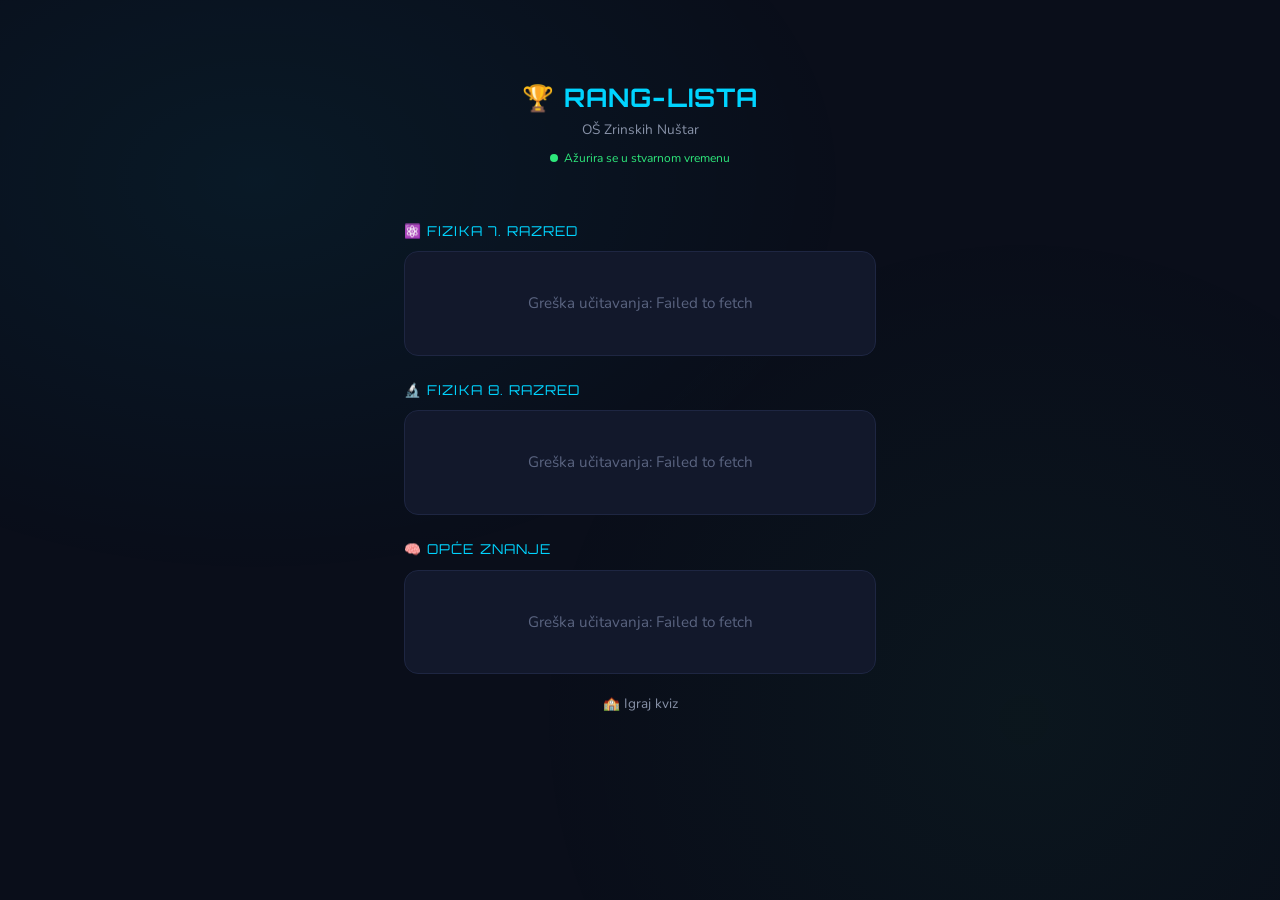
<file: leaderboard.html>
<!DOCTYPE html>
<html lang="hr">
<head>
  <meta charset="UTF-8" />
  <meta name="viewport" content="width=device-width, initial-scale=1.0, maximum-scale=1.0, user-scalable=no" />
  <title>Rang-lista — OŠ Zrinskih Nuštar</title>

  <link rel="preconnect" href="https://fonts.googleapis.com" />
  <link rel="preconnect" href="https://fonts.gstatic.com" crossorigin />
  <link href="https://fonts.googleapis.com/css2?family=Nunito:wght@400;600;700;800&family=Orbitron:wght@500;700;900&display=swap" rel="stylesheet" />

  <link rel="stylesheet" href="styles.css" />
  <style>
    .lb-section-title {
      font-family: var(--font-display);
      font-size: 0.85rem;
      color: var(--accent);
      text-transform: uppercase;
      letter-spacing: 0.08em;
      margin: 24px 0 10px;
      display: flex;
      align-items: center;
      gap: 8px;
    }
    .lb-section-title:first-of-type { margin-top: 0; }
  </style>
</head>
<body>
  <div class="container">

    <div class="leaderboard-header">
      <h1>🏆 Rang-lista</h1>
      <p>OŠ Zrinskih Nuštar</p>
      <div class="live-badge">
        <span class="live-dot"></span> Ažurira se u stvarnom vremenu
      </div>
    </div>

    <div class="lb-section-title">⚛️ Fizika 7. razred</div>
    <div id="lb-fizika7" class="leaderboard-table">
      <div class="loader"><div class="spinner"></div>Učitavanje…</div>
    </div>

    <div class="lb-section-title">🔬 Fizika 8. razred</div>
    <div id="lb-fizika8" class="leaderboard-table">
      <div class="loader"><div class="spinner"></div>Učitavanje…</div>
    </div>

    <div class="lb-section-title">🧠 Opće znanje</div>
    <div id="lb-opce" class="leaderboard-table">
      <div class="loader"><div class="spinner"></div>Učitavanje…</div>
    </div>

    <a href="index.html" class="nav-link">🏫 Igraj kviz</a>

  </div>
  <script type="module" src="leaderboard.js"></script>
</body>
</html>
</file>
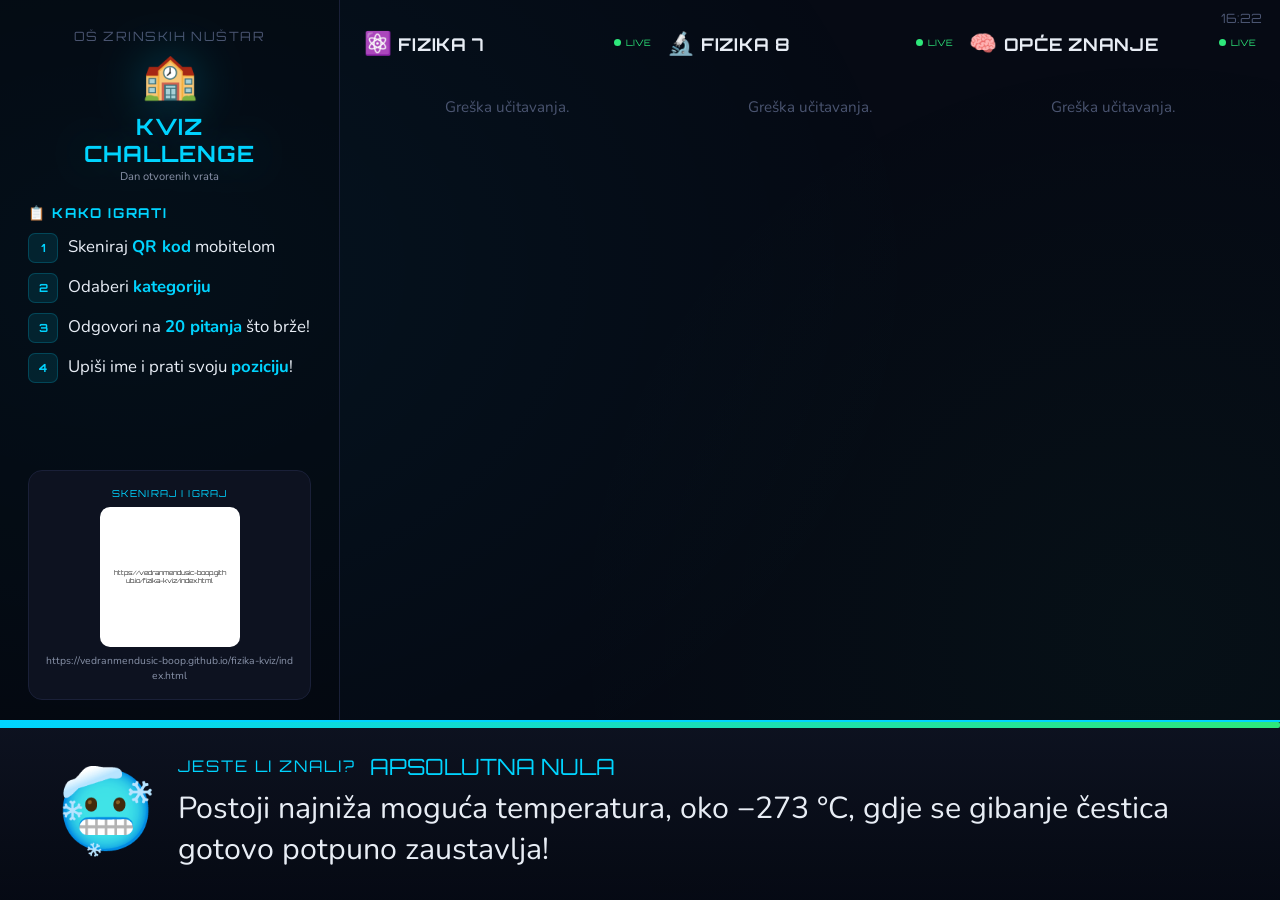
<file: projektor.html>
<!DOCTYPE html>
<html lang="hr">
<head>
  <meta charset="UTF-8" />
  <meta name="viewport" content="width=device-width, initial-scale=1.0" />
  <title>Kviz Challenge — OŠ Zrinskih Nuštar</title>

  <link rel="preconnect" href="https://fonts.googleapis.com" />
  <link rel="preconnect" href="https://fonts.gstatic.com" crossorigin />
  <link href="https://fonts.googleapis.com/css2?family=Nunito:wght@400;600;700;800&family=Orbitron:wght@500;700;900&display=swap" rel="stylesheet" />

  <style>
    :root {
      --bg-primary: #060a14;
      --bg-card: #0d1220;
      --accent: #00d4ff;
      --accent-glow: rgba(0, 212, 255, 0.3);
      --success: #2ee87b;
      --gold: #ffd700;
      --silver: #c0c0c0;
      --bronze: #cd7f32;
      --text-primary: #e8edf5;
      --text-secondary: #8892a8;
      --text-muted: #4a5470;
      --border: #1a2038;
      --font-display: 'Orbitron', sans-serif;
      --font-body: 'Nunito', sans-serif;
    }

    *, *::before, *::after { box-sizing: border-box; margin: 0; padding: 0; }

    html, body {
      height: 100%; overflow: hidden;
      font-family: var(--font-body);
      background: var(--bg-primary);
      color: var(--text-primary);
      cursor: none;
    }

    body::before {
      content: '';
      position: fixed; inset: 0;
      background:
        radial-gradient(ellipse 800px 600px at 10% 30%, rgba(0,212,255,.05), transparent),
        radial-gradient(ellipse 600px 600px at 90% 70%, rgba(46,232,123,.03), transparent);
      pointer-events: none; z-index: 0;
    }

    h1,h2,h3 { font-family: var(--font-display); letter-spacing: .04em; text-transform: uppercase; }

    /* ============================================
       LAYOUT:
       Left panel (info) | 3 leaderboard columns
       Bottom: fact strip
       ============================================ */
    .projector-layout {
      display: grid;
      grid-template-columns: 340px 1fr;
      grid-template-rows: 1fr auto;
      height: 100vh;
      position: relative;
      z-index: 1;
    }

    /* --- LIJEVI PANEL --- */
    .left-panel {
      display: flex;
      flex-direction: column;
      padding: 28px 28px 20px;
      border-right: 1px solid var(--border);
      background: rgba(0,0,0,.2);
      grid-row: 1;
    }

    .school-name {
      font-family: var(--font-display);
      font-size: 0.8rem;
      color: var(--text-muted);
      text-transform: uppercase;
      letter-spacing: 0.12em;
      text-align: center;
      margin-bottom: 2px;
    }

    .logo-area { text-align: center; margin-bottom: 20px; }

    .logo-icon {
      font-size: 2.8rem; display: block; margin-bottom: 6px;
      filter: drop-shadow(0 0 24px var(--accent-glow));
      animation: float 3s ease-in-out infinite;
    }
    @keyframes float { 0%,100%{transform:translateY(0)} 50%{transform:translateY(-8px)} }

    .logo-title {
      font-size: 1.4rem; color: var(--accent);
      text-shadow: 0 0 40px var(--accent-glow); line-height: 1.2;
    }

    .logo-subtitle {
      font-size: .7rem; color: var(--text-secondary);
      margin-top: 2px; font-family: var(--font-body);
      text-transform: none;
    }

    .rules-section { margin-bottom: 16px; }

    .rules-title {
      font-size: .85rem; color: var(--accent);
      margin-bottom: 12px; letter-spacing: .12em;
    }

    .rule-item { display: flex; align-items: flex-start; gap: 10px; margin-bottom: 10px; }

    .rule-number {
      flex-shrink: 0; width: 30px; height: 30px;
      display: flex; align-items: center; justify-content: center;
      border-radius: 7px;
      font-family: var(--font-display); font-size: .7rem; font-weight: 700;
      background: rgba(0,212,255,.1); color: var(--accent);
      border: 1px solid rgba(0,212,255,.2);
    }

    .rule-text { font-size: 1.05rem; line-height: 1.4; padding-top: 2px; }
    .rule-text strong { color: var(--accent); }

    .qr-section {
      margin-top: auto; text-align: center; padding: 16px;
      background: var(--bg-card); border: 1px solid var(--border); border-radius: 14px;
    }

    .qr-label {
      font-family: var(--font-display); font-size: .6rem;
      color: var(--accent); text-transform: uppercase;
      letter-spacing: .12em; margin-bottom: 8px;
    }

    .qr-placeholder {
      width: 140px; height: 140px; margin: 0 auto 6px;
      background: white; border-radius: 10px;
      display: flex; align-items: center; justify-content: center; padding: 5px;
    }

    .qr-placeholder img { width:100%; height:100%; object-fit:contain; }

    .qr-fallback {
      font-family: var(--font-display); font-size: .4rem;
      color: #333; text-align: center; word-break: break-all; padding: 8px;
    }

    .qr-url { font-size: .65rem; color: var(--text-secondary); word-break: break-all; }

    /* --- DESNI PANEL: 3 LEADERBOARDA --- */
    .right-panel {
      display: grid;
      grid-template-columns: 1fr 1fr 1fr;
      gap: 16px;
      padding: 28px 24px 12px;
      overflow: hidden;
      grid-row: 1;
    }

    .lb-column {
      display: flex;
      flex-direction: column;
      overflow: hidden;
    }

    .lb-heading {
      display: flex; justify-content: space-between; align-items: center;
      margin-bottom: 10px;
    }

    .lb-heading h2 { font-size: 1.1rem; }

    .lb-cat-icon { font-size: 1.4rem; }

    .live-badge {
      display: inline-flex; align-items: center; gap: 5px;
      font-size: .55rem; color: var(--success);
      font-family: var(--font-display);
    }

    .live-dot {
      width: 7px; height: 7px; background: var(--success);
      border-radius: 50%; animation: pulse 1.5s ease-in-out infinite;
    }
    @keyframes pulse { 0%,100%{opacity:1;transform:scale(1)} 50%{opacity:.4;transform:scale(.7)} }

    /* Tablica */
    .lb-table { flex: 1; display: flex; flex-direction: column; }

    .lb-row {
      display: grid;
      grid-template-columns: 42px 1fr 56px 90px;
      align-items: center;
      padding: 0 10px;
      height: 52px;
      border-bottom: 1px solid var(--border);
    }

    .lb-row.header {
      height: 30px;
      font-family: var(--font-display); font-size: .5rem;
      color: var(--text-muted); text-transform: uppercase;
      letter-spacing: .08em;
      background: rgba(0,0,0,.15);
      border-radius: 6px 6px 0 0;
    }

    .lb-row:last-child { border-bottom: none; }
    .lb-row:not(.header):not(.empty) {
      background: var(--bg-card);
      border-left: 3px solid transparent;
    }

    .lb-row.rank-1 { border-left-color: var(--gold); background: linear-gradient(90deg, rgba(255,215,0,.06), var(--bg-card)); }
    .lb-row.rank-2 { border-left-color: var(--silver); background: linear-gradient(90deg, rgba(192,192,192,.04), var(--bg-card)); }
    .lb-row.rank-3 { border-left-color: var(--bronze); background: linear-gradient(90deg, rgba(205,127,50,.04), var(--bg-card)); }

    .lb-rank { font-family: var(--font-display); font-size: 1.1rem; text-align: center; }
    .rank-1 .lb-rank { color: var(--gold); font-size: 1.3rem; }
    .rank-2 .lb-rank { color: var(--silver); font-size: 1.2rem; }
    .rank-3 .lb-rank { color: var(--bronze); font-size: 1.1rem; }

    .lb-name {
      font-size: 1.15rem; font-weight: 800;
      white-space: nowrap; overflow: hidden; text-overflow: ellipsis;
      padding-left: 4px;
    }

    .lb-score {
      font-family: var(--font-display); font-size: .95rem;
      color: var(--accent); text-align: right;
    }

    .lb-time {
      font-family: var(--font-display);
      font-size: .9rem;
      color: var(--text-secondary);
      text-align: right;
    }

    .lb-time .ms { font-size: .65rem; color: var(--text-muted); }

    .lb-empty { text-align: center; padding: 30px 8px; color: var(--text-muted); font-size: .95rem; }

    .lb-row.new-entry { animation: slideIn .5s ease; }
    @keyframes slideIn { 0%{opacity:0;transform:translateX(15px)} 100%{opacity:1;transform:translateX(0)} }

    /* Sat */
    .clock {
      position: fixed; top: 10px; right: 18px;
      font-family: var(--font-display); font-size: .8rem;
      color: var(--text-muted); z-index: 10;
    }

    /* ============================================
       DONJA TRAKA — ZANIMLJIVOSTI
       ============================================ */
    .fact-strip {
      grid-column: 1 / -1;
      grid-row: 2;
      background: linear-gradient(180deg, var(--bg-card), rgba(6,10,20,0.95));
      border-top: 2px solid var(--accent);
      padding: 0 56px;
      height: 180px;
      display: flex;
      align-items: center;
      gap: 32px;
      position: relative;
      overflow: hidden;
    }

    .fact-strip-progress {
      position: absolute;
      top: 0; left: 0; right: 0;
      height: 6px;
      background: var(--border);
    }

    .fact-strip-progress-fill {
      height: 100%;
      background: linear-gradient(90deg, var(--accent), var(--success));
      border-radius: 0 2px 2px 0;
      width: 100%; transform-origin: left;
    }

    .fact-strip-progress-fill.animate {
      animation: factTimer 20s linear forwards;
    }

    @keyframes factTimer { 0%{transform:scaleX(0)} 100%{transform:scaleX(1)} }

    .fact-icon { font-size: 5rem; flex-shrink: 0; width: 90px; text-align: center; }

    .fact-content { flex: 1; min-width: 0; }

    .fact-label-title {
      display: flex; align-items: center; gap: 14px; margin-bottom: 8px;
    }

    .fact-label {
      font-family: var(--font-display); font-size: 1rem;
      color: var(--accent); text-transform: uppercase; letter-spacing: .12em;
    }

    .fact-title {
      font-family: var(--font-display); font-size: 1.4rem;
      color: var(--accent); text-transform: uppercase;
    }

    .fact-text { font-size: 1.9rem; line-height: 1.35; color: var(--text-primary); }

    .fact-content-wrapper {
      display: flex; align-items: center; gap: 32px;
      flex: 1; min-width: 0;
      transition: opacity 0.5s ease, transform 0.5s ease;
    }

    .fact-content-wrapper.fade-out { opacity: 0; transform: translateY(10px); }
    .fact-content-wrapper.fade-in { opacity: 1; transform: translateY(0); }
  </style>
</head>
<body>

  <div class="projector-layout">

    <!-- LIJEVI PANEL -->
    <div class="left-panel">
      <div class="school-name">OŠ Zrinskih Nuštar</div>
      <div class="logo-area">
        <span class="logo-icon">🏫</span>
        <h1 class="logo-title">Kviz<br/>Challenge</h1>
        <p class="logo-subtitle">Dan otvorenih vrata</p>
      </div>

      <div class="rules-section">
        <h3 class="rules-title">📋 Kako igrati</h3>
        <div class="rule-item">
          <span class="rule-number">1</span>
          <span class="rule-text">Skeniraj <strong>QR kod</strong> mobitelom</span>
        </div>
        <div class="rule-item">
          <span class="rule-number">2</span>
          <span class="rule-text">Odaberi <strong>kategoriju</strong></span>
        </div>
        <div class="rule-item">
          <span class="rule-number">3</span>
          <span class="rule-text">Odgovori na <strong>20 pitanja</strong> što brže!</span>
        </div>
        <div class="rule-item">
          <span class="rule-number">4</span>
          <span class="rule-text">Upiši ime i prati svoju <strong>poziciju</strong>!</span>
        </div>
      </div>

      <div class="qr-section">
        <div class="qr-label">Skeniraj i igraj</div>
        <div class="qr-placeholder" id="qr-container">
          <div class="qr-fallback" id="qr-fallback">QR…</div>
        </div>
        <div class="qr-url" id="qr-url-display"></div>
      </div>
    </div>

    <!-- 3 LEADERBOARDA -->
    <div class="right-panel">

      <div class="lb-column">
        <div class="lb-heading">
          <h2><span class="lb-cat-icon">⚛️</span> Fizika 7</h2>
          <div class="live-badge"><span class="live-dot"></span> LIVE</div>
        </div>
        <div class="lb-table" id="lb-fizika7"><div class="lb-empty">Čekam rezultate…</div></div>
      </div>

      <div class="lb-column">
        <div class="lb-heading">
          <h2><span class="lb-cat-icon">🔬</span> Fizika 8</h2>
          <div class="live-badge"><span class="live-dot"></span> LIVE</div>
        </div>
        <div class="lb-table" id="lb-fizika8"><div class="lb-empty">Čekam rezultate…</div></div>
      </div>

      <div class="lb-column">
        <div class="lb-heading">
          <h2><span class="lb-cat-icon">🧠</span> Opće znanje</h2>
          <div class="live-badge"><span class="live-dot"></span> LIVE</div>
        </div>
        <div class="lb-table" id="lb-opce"><div class="lb-empty">Čekam rezultate…</div></div>
      </div>

    </div>

    <!-- ZANIMLJIVOSTI -->
    <div class="fact-strip">
      <div class="fact-strip-progress">
        <div class="fact-strip-progress-fill" id="fact-progress"></div>
      </div>
      <div class="fact-content-wrapper fade-in" id="fact-wrapper">
        <div class="fact-icon" id="fact-icon">🧠</div>
        <div class="fact-content">
          <div class="fact-label-title">
            <span class="fact-label">Jeste li znali?</span>
            <span class="fact-title" id="fact-title"></span>
          </div>
          <div class="fact-text" id="fact-text">Zanimljivosti dolaze uskoro…</div>
        </div>
      </div>
    </div>

  </div>

  <div class="clock" id="clock"></div>

  <script>
    // Projektor: stabilno REST čitanje kao leaderboard, bez Firebase Auth-a.
    const DB_URL = "https://fizika-challenge-757f7-default-rtdb.europe-west1.firebasedatabase.app";
    const QUIZ_URL = "https://vedranmendusic-boop.github.io/fizika-kviz/index.html";

    // ZANIMLJIVOSTI
    const FACTS = [
      { icon: "👻", title: "Neutrino", text: "Kroz tvoje tijelo svake sekunde prolaze milijarde sićušnih čestica zvanih neutrini, a da ti to uopće ne osjetiš!" },
      { icon: "🕳️", title: "Crna rupa", text: "Crna rupa nije rupa u svemiru, nego područje s toliko jakom gravitacijom da čak ni svjetlost ne može pobjeći!" },
      { icon: "💡", title: "Brzina svjetlosti", text: "Svjetlost ne stiže odmah, nego putuje brzinom oko 300 000 kilometara u sekundi!" },
      { icon: "🔇", title: "Zvuk u svemiru", text: "U svemiru se eksplozija ne bi čula, jer zvuku treba zrak ili neka druga tvar da bi se širio!" },
      { icon: "🧱", title: "Kvantno tuneliranje", text: "U svijetu jako sitnih čestica ponekad se dogodi kao da čestica 'prođe kroz zid'!" },
      { icon: "⚡", title: "Antimaterija", text: "Postoji 'suprotna tvar' zvana antimaterija — kad se susretne s običnom tvari, pretvara se u energiju!" },
      { icon: "🧊", title: "Supervodič", text: "Postoje materijali kroz koje struja teče bez gubitka energije, ali samo na vrlo niskim temperaturama!" },
      { icon: "🚄", title: "Levitacija magnetom", text: "Neki materijali mogu lebdjeti iznad magneta, kao mali vlakovi iz budućnosti!" },
      { icon: "☀️", title: "Plazma", text: "Sunce nije ni kruto, ni tekuće, ni plin — uglavnom je plazma, jako vruća električki nabijena tvar!" },
      { icon: "⚡", title: "Munja", text: "Munja je golema električna iskra između oblaka i tla ili između dva oblaka!" },
      { icon: "🌩️", title: "Grom kasni", text: "Munju vidimo prije nego čujemo grom jer svjetlost putuje puno brže od zvuka!" },
      { icon: "🥶", title: "Apsolutna nula", text: "Postoji najniža moguća temperatura, oko −273 °C, gdje se gibanje čestica gotovo potpuno zaustavlja!" },
      { icon: "⏰", title: "Vrijeme", text: "Vrijeme može teći malo sporije blizu velikih masa, npr. blizu Zemlje ili crne rupe!" },
      { icon: "👨‍🚀", title: "Astronauti", text: "Astronauti koji se jako brzo gibaju u svemiru stare mrvicu sporije od ljudi na Zemlji!" },
      { icon: "✨", title: "Foton", text: "Svjetlost se može zamisliti kao mnoštvo sitnih paketića energije koji se zovu fotoni!" },
      { icon: "🌅", title: "Sunčeva svjetlost", text: "Svjetlosti sa Sunca treba oko 8 minuta da stigne do Zemlje!" },
      { icon: "⛵", title: "Solarno jedro", text: "Svemirska letjelica se može gurati Sunčevom svjetlošću, slično kao što vjetar gura jedro broda!" },
      { icon: "☄️", title: "Kozmičke zrake", text: "Nas stalno pogađaju sitne čestice iz svemira koje imaju jako veliku energiju!" },
      { icon: "🌑", title: "Tamna tvar", text: "U svemiru postoji tvar koju ne vidimo, ali znamo da je tamo jer vuče galaksije gravitacijom!" },
      { icon: "🔭", title: "Tamna energija", text: "Svemir se širi sve brže, a znanstvenici za to koriste naziv tamna energija!" },
      { icon: "🌊", title: "Gravitacijski valovi", text: "Sudar dvije crne rupe proizvodi valove u prostoru, kao kad kamen napravi valove na vodi!" },
      { icon: "☁️", title: "Elektron", text: "Elektron se ne ponaša kao kuglica, nego kao oblak mogućih položaja!" },
      { icon: "🏟️", title: "Atom je prazan", text: "Atom je toliko prazan da bi jezgra bila kao zrno graška u sredini velikog stadiona!" },
      { icon: "🍷", title: "Zvuk razbija staklo", text: "Pravi ton, ako je dovoljno glasan, može natjerati staklo da jako titra i pukne!" },
      { icon: "🎠", title: "Rezonancija", text: "Ljuljačka se sve više njišta ako je guramo u pravom ritmu — to se zove rezonancija!" },
      { icon: "🛑", title: "Inercija", text: "Tijelo 'voli' nastaviti ono što radi — ako miruje, želi mirovati; ako se giba, želi se gibati!" },
      { icon: "🎈", title: "Tlak zraka", text: "Zrak oko nas stalno pritišće naše tijelo, ali ga ne osjećamo jer pritišće sa svih strana!" },
      { icon: "✈️", title: "Bernoullijev učinak", text: "Avion leti jer krila stvaraju razliku tlaka zraka iznad i ispod krila!" },
      { icon: "🪞", title: "Zrcalo", text: "Zrcalo ne odbija baš svu svjetlost — mali dio uvijek upije ili rasprši!" },
      { icon: "🫧", title: "Vakuum", text: "Čak i 'prazan prostor' u modernoj fizici nije potpuno prazan — u njemu se događaju sitne promjene energije!" },
    ];

    function shuffle(a) {
      const b=[...a]; for(let i=b.length-1;i>0;i--){const j=Math.floor(Math.random()*(i+1));[b[i],b[j]]=[b[j],b[i]];} return b;
    }

    const $fw=document.getElementById("fact-wrapper"), $fi=document.getElementById("fact-icon"),
          $ft=document.getElementById("fact-title"), $fx=document.getElementById("fact-text"),
          $fp=document.getElementById("fact-progress");

    let sf=shuffle(FACTS), fi=0;

    function showNextFact(){
      if(fi>=sf.length){sf=shuffle(FACTS);fi=0;}
      $fw.classList.remove("fade-in");$fw.classList.add("fade-out");
      setTimeout(()=>{
        const f=sf[fi++];
        $fi.textContent=f.icon;$ft.textContent=f.title;$fx.textContent=f.text;
        $fw.classList.remove("fade-out");$fw.classList.add("fade-in");
        $fp.classList.remove("animate");$fp.offsetHeight;$fp.classList.add("animate");
      },500);
    }
    showNextFact(); setInterval(showNextFact,20000);

    // QR
    (()=>{
      const c=document.getElementById("qr-container"),fb=document.getElementById("qr-fallback"),u=document.getElementById("qr-url-display");
      const img=new Image();
      img.src=`https://api.qrserver.com/v1/create-qr-code/?size=180x180&data=${encodeURIComponent(QUIZ_URL)}`;
      img.alt="QR";img.style.cssText="width:100%;height:100%;object-fit:contain";
      img.onload=()=>{fb.remove();c.appendChild(img);};
      img.onerror=()=>{fb.textContent=QUIZ_URL;};
      u.textContent=QUIZ_URL;
    })();

    // Sat
    const $cl=document.getElementById("clock");
    function uc(){$cl.textContent=new Date().toLocaleTimeString("hr-HR",{hour:"2-digit",minute:"2-digit"});}
    uc();setInterval(uc,10000);

    // LEADERBOARD
    function fmtTime(ms){
      const t=Math.max(0,Math.floor(ms)),m=Math.floor(t/60000),
        s=String(Math.floor((t%60000)/1000)).padStart(2,"0"),
        mil=String(t%1000).padStart(3,"0");
      return `${m}:${s}<span class="ms">.${mil}</span>`;
    }
    function rd(p){return p===1?"🥇":p===2?"🥈":p===3?"🥉":p+".";}
    function eh(s){const d=document.createElement("div");d.textContent=s;return d.innerHTML;}
    function sr(r){return r.sort((a,b)=>b.score!==a.score?b.score-a.score:(a.timeMs||0)-(b.timeMs||0));}

    // Render bez treperenja:
    // Ako se top 10 nije promijenio, ne diramo DOM.
    // Zato projektor ne briše i ne crta ponovno iste redove svake 3 sekunde.
    function renderLB($el,results){
      const sorted=sr(results).slice(0,10);
      const signature = sorted
        .map(e => `${e.id}|${e.name}|${e.score}|${e.timeMs}`)
        .join("||");

      if ($el.dataset.renderSig === signature) return;
      $el.dataset.renderSig = signature;

      if(!sorted.length){
        if ($el.dataset.empty !== "1") {
          $el.dataset.empty = "1";
          $el.innerHTML=`<div class="lb-empty">Čekam rezultate…</div>`;
        }
        return;
      }
      $el.dataset.empty = "0";

      let h=`<div class="lb-row header"><span style="text-align:center">#</span><span>Ime</span><span style="text-align:right">Bod.</span><span style="text-align:right">Vrijeme</span></div>`;
      sorted.forEach((e,i)=>{
        const r=i+1,rc=r<=3?` rank-${r}`:"";
        h+=`<div class="lb-row${rc}"><span class="lb-rank">${rd(r)}</span><span class="lb-name">${eh(e.name)}</span><span class="lb-score">${e.score}/20</span><span class="lb-time">${fmtTime(e.timeMs||0)}</span></div>`;
      });
      $el.innerHTML=h;
    }

    function normalizeResults(raw){
      if(!raw || typeof raw !== "object") return [];
      return Object.entries(raw)
        .filter(([key,val])=>key.startsWith("-") && val && typeof val === "object")
        .map(([key,val])=>({id:key,...val,score:Number(val.score)||0,timeMs:Number(val.timeMs)||0}));
    }

    async function loadLB(path,$el){
      try{
        const res = await fetch(`${DB_URL}/${path}.json`, { cache: "no-store" });
        if(!res.ok) throw new Error(`HTTP ${res.status}`);
        const raw = await res.json();
        const results = normalizeResults(raw);
        console.log(`[projektor] ${path}: ${results.length} rezultat(a)`);
        renderLB($el,results);
      }catch(err){
        console.error("Projektor greška:", path, err);
        $el.innerHTML=`<div class="lb-empty">Greška učitavanja.</div>`;
      }
    }

    function loadAllLB(){
      loadLB("results/fizika7",document.getElementById("lb-fizika7"));
      loadLB("results/fizika8",document.getElementById("lb-fizika8"));
      loadLB("results/opce",document.getElementById("lb-opce"));
    }

    loadAllLB();
    setInterval(loadAllLB,3000);
  </script>
</body>
</html>
</file>
<file: styles.css>
/* ============================================
   FIZIKA CHALLENGE — Styles
   Školski kviz za Dan otvorenih vrata
   ============================================ */

/* --- CSS Varijable --- */
:root {
  --bg-primary: #0a0e1a;
  --bg-card: #12182b;
  --bg-card-hover: #1a2240;
  --accent: #00d4ff;
  --accent-glow: rgba(0, 212, 255, 0.25);
  --accent-dark: #009ec2;
  --success: #2ee87b;
  --danger: #ff4d6a;
  --warning: #ffb830;
  --text-primary: #e8edf5;
  --text-secondary: #8892a8;
  --text-muted: #5a6480;
  --border: #1e2642;
  --radius: 14px;
  --font-display: 'Orbitron', sans-serif;
  --font-body: 'Nunito', sans-serif;
}

/* --- Reset & Base --- */
*, *::before, *::after {
  box-sizing: border-box;
  margin: 0;
  padding: 0;
}

html {
  font-size: 16px;
  -webkit-text-size-adjust: 100%;
}

body {
  font-family: var(--font-body);
  background: var(--bg-primary);
  color: var(--text-primary);
  min-height: 100dvh;
  display: flex;
  flex-direction: column;
  align-items: center;
  overflow-x: hidden;
  line-height: 1.5;
}

/* Animirani pozadinski gradient */
body::before {
  content: '';
  position: fixed;
  inset: 0;
  background:
    radial-gradient(ellipse 600px 400px at 20% 20%, rgba(0, 212, 255, 0.06), transparent),
    radial-gradient(ellipse 500px 500px at 80% 80%, rgba(46, 232, 123, 0.04), transparent);
  pointer-events: none;
  z-index: 0;
}

/* --- Layout --- */
.container {
  width: 100%;
  max-width: 520px;
  padding: 20px 16px;
  position: relative;
  z-index: 1;
  flex: 1;
  display: flex;
  flex-direction: column;
}

/* --- Tipografija --- */
h1, h2, h3 {
  font-family: var(--font-display);
  letter-spacing: 0.04em;
  text-transform: uppercase;
}

/* ============================================
   POČETNI EKRAN (Welcome)
   ============================================ */
.screen {
  display: none;
  flex-direction: column;
  align-items: center;
  flex: 1;
}

.screen.active {
  display: flex;
}

/* Logo / Ikona */
.welcome-icon {
  font-size: 4.5rem;
  margin-top: 12vh;
  margin-bottom: 16px;
  filter: drop-shadow(0 0 20px var(--accent-glow));
  animation: float 3s ease-in-out infinite;
}

@keyframes float {
  0%, 100% { transform: translateY(0); }
  50% { transform: translateY(-10px); }
}

.welcome-title {
  font-size: 2rem;
  color: var(--accent);
  text-shadow: 0 0 30px var(--accent-glow);
  text-align: center;
  margin-bottom: 8px;
}

.welcome-subtitle {
  font-size: 0.95rem;
  color: var(--text-secondary);
  text-align: center;
  margin-bottom: 40px;
  max-width: 320px;
}

/* --- Gumbi --- */
.btn {
  display: inline-flex;
  align-items: center;
  justify-content: center;
  gap: 8px;
  font-family: var(--font-display);
  font-size: 1rem;
  font-weight: 700;
  letter-spacing: 0.06em;
  text-transform: uppercase;
  border: none;
  border-radius: var(--radius);
  padding: 16px 40px;
  cursor: pointer;
  transition: all 0.2s ease;
  text-decoration: none;
  -webkit-tap-highlight-color: transparent;
}

.btn-primary {
  background: linear-gradient(135deg, var(--accent), var(--accent-dark));
  color: var(--bg-primary);
  box-shadow: 0 4px 24px var(--accent-glow);
}

.btn-primary:hover {
  transform: translateY(-2px);
  box-shadow: 0 6px 32px rgba(0, 212, 255, 0.4);
}

.btn-primary:active {
  transform: translateY(0);
}

.btn-secondary {
  background: var(--bg-card);
  color: var(--text-primary);
  border: 1px solid var(--border);
}

.btn-secondary:hover {
  background: var(--bg-card-hover);
  border-color: var(--accent);
}

.btn-sm {
  font-size: 0.8rem;
  padding: 10px 20px;
}

/* ============================================
   KVIZ EKRAN
   ============================================ */

/* Progress bar */
.progress-bar {
  width: 100%;
  height: 6px;
  background: var(--border);
  border-radius: 3px;
  margin-bottom: 20px;
  overflow: hidden;
}

.progress-fill {
  height: 100%;
  background: linear-gradient(90deg, var(--accent), var(--success));
  border-radius: 3px;
  transition: width 0.4s ease;
}

/* Info traka */
.quiz-info {
  display: flex;
  justify-content: space-between;
  align-items: center;
  font-size: 0.85rem;
  color: var(--text-secondary);
  margin-bottom: 24px;
}

.quiz-info .question-counter {
  font-family: var(--font-display);
  font-size: 0.8rem;
}

.quiz-info .timer {
  font-family: var(--font-display);
  font-size: 0.85rem;
  color: var(--accent);
}

/* Kartica pitanja */
.question-card {
  background: var(--bg-card);
  border: 1px solid var(--border);
  border-radius: var(--radius);
  padding: 28px 22px;
  margin-bottom: 20px;
}

.question-text {
  font-size: 1.15rem;
  font-weight: 700;
  line-height: 1.5;
  color: var(--text-primary);
}

/* Odgovori */
.answers-grid {
  display: flex;
  flex-direction: column;
  gap: 12px;
}

.answer-btn {
  display: flex;
  align-items: center;
  gap: 14px;
  width: 100%;
  background: var(--bg-card);
  border: 1px solid var(--border);
  border-radius: var(--radius);
  padding: 16px 18px;
  font-family: var(--font-body);
  font-size: 1rem;
  color: var(--text-primary);
  cursor: pointer;
  transition: all 0.2s ease;
  text-align: left;
  -webkit-tap-highlight-color: transparent;
}

.answer-btn:hover:not(:disabled) {
  background: var(--bg-card-hover);
  border-color: var(--accent);
}

.answer-btn:disabled {
  cursor: default;
}

.answer-letter {
  flex-shrink: 0;
  width: 32px;
  height: 32px;
  display: flex;
  align-items: center;
  justify-content: center;
  border-radius: 8px;
  font-family: var(--font-display);
  font-size: 0.75rem;
  font-weight: 700;
  background: var(--bg-primary);
  color: var(--text-secondary);
  border: 1px solid var(--border);
  transition: all 0.2s ease;
}

.answer-btn.correct {
  border-color: var(--success);
  background: rgba(46, 232, 123, 0.08);
}

.answer-btn.correct .answer-letter {
  background: var(--success);
  color: var(--bg-primary);
  border-color: var(--success);
}

.answer-btn.wrong {
  border-color: var(--danger);
  background: rgba(255, 77, 106, 0.08);
}

.answer-btn.wrong .answer-letter {
  background: var(--danger);
  color: white;
  border-color: var(--danger);
}

/* ============================================
   REZULTAT EKRAN
   ============================================ */
.result-card {
  background: var(--bg-card);
  border: 1px solid var(--border);
  border-radius: var(--radius);
  padding: 32px 24px;
  text-align: center;
  margin-top: 8vh;
}

.result-emoji {
  font-size: 3.5rem;
  margin-bottom: 12px;
}

.result-score {
  font-family: var(--font-display);
  font-size: 2.5rem;
  color: var(--accent);
  text-shadow: 0 0 20px var(--accent-glow);
  margin-bottom: 4px;
}

.result-detail {
  font-size: 0.9rem;
  color: var(--text-secondary);
  margin-bottom: 24px;
}

/* Unos imena */
.name-input-group {
  display: flex;
  gap: 10px;
  margin-bottom: 20px;
}

.name-input {
  flex: 1;
  background: var(--bg-primary);
  border: 1px solid var(--border);
  border-radius: 10px;
  padding: 14px 16px;
  font-family: var(--font-body);
  font-size: 1rem;
  color: var(--text-primary);
  outline: none;
  transition: border-color 0.2s;
}

.name-input::placeholder {
  color: var(--text-muted);
}

.name-input:focus {
  border-color: var(--accent);
}

.save-status {
  font-size: 0.85rem;
  color: var(--success);
  margin-bottom: 16px;
  min-height: 20px;
}

.result-actions {
  display: flex;
  flex-direction: column;
  gap: 10px;
  margin-top: 12px;
}

/* ============================================
   LEADERBOARD
   ============================================ */
.leaderboard-header {
  text-align: center;
  padding-top: 6vh;
  margin-bottom: 28px;
}

.leaderboard-header h1 {
  font-size: 1.6rem;
  color: var(--accent);
  margin-bottom: 4px;
}

.leaderboard-header p {
  font-size: 0.85rem;
  color: var(--text-secondary);
}

.leaderboard-table {
  background: var(--bg-card);
  border: 1px solid var(--border);
  border-radius: var(--radius);
  overflow: hidden;
}

.lb-row {
  display: grid;
  grid-template-columns: 48px 1fr 70px 80px;
  align-items: center;
  padding: 14px 16px;
  gap: 8px;
  border-bottom: 1px solid var(--border);
  transition: background 0.3s ease;
}

.lb-row:last-child {
  border-bottom: none;
}

.lb-row.header {
  font-family: var(--font-display);
  font-size: 0.65rem;
  color: var(--text-muted);
  text-transform: uppercase;
  letter-spacing: 0.1em;
  padding: 12px 16px;
  background: rgba(0, 0, 0, 0.2);
}

.lb-rank {
  font-family: var(--font-display);
  font-size: 0.9rem;
  color: var(--text-secondary);
  text-align: center;
}

.lb-row:nth-child(2) .lb-rank { color: #ffd700; font-size: 1.1rem; }
.lb-row:nth-child(3) .lb-rank { color: #c0c0c0; font-size: 1rem; }
.lb-row:nth-child(4) .lb-rank { color: #cd7f32; font-size: 1rem; }

.lb-name {
  font-weight: 700;
  font-size: 0.95rem;
  white-space: nowrap;
  overflow: hidden;
  text-overflow: ellipsis;
}

.lb-score {
  font-family: var(--font-display);
  font-size: 0.85rem;
  color: var(--accent);
  text-align: right;
}

.lb-time {
  font-size: 0.8rem;
  color: var(--text-secondary);
  text-align: right;
}

.lb-empty {
  text-align: center;
  padding: 40px 20px;
  color: var(--text-muted);
  font-size: 0.95rem;
}

/* Animacija za novi rezultat */
.lb-row.new-entry {
  animation: highlight 1.5s ease;
}

@keyframes highlight {
  0% { background: rgba(0, 212, 255, 0.15); }
  100% { background: transparent; }
}

/* Live indikator */
.live-badge {
  display: inline-flex;
  align-items: center;
  gap: 6px;
  font-size: 0.75rem;
  color: var(--success);
  margin-top: 8px;
}

.live-dot {
  width: 8px;
  height: 8px;
  background: var(--success);
  border-radius: 50%;
  animation: pulse 1.5s ease-in-out infinite;
}

@keyframes pulse {
  0%, 100% { opacity: 1; transform: scale(1); }
  50% { opacity: 0.4; transform: scale(0.8); }
}

/* Nav link */
.nav-link {
  display: block;
  text-align: center;
  margin-top: 20px;
  color: var(--text-secondary);
  text-decoration: none;
  font-size: 0.85rem;
  transition: color 0.2s;
}

.nav-link:hover {
  color: var(--accent);
}

/* Loader */
.loader {
  text-align: center;
  padding: 60px 20px;
  color: var(--text-muted);
}

.spinner {
  width: 36px;
  height: 36px;
  border: 3px solid var(--border);
  border-top-color: var(--accent);
  border-radius: 50%;
  animation: spin 0.8s linear infinite;
  margin: 0 auto 12px;
}

@keyframes spin {
  to { transform: rotate(360deg); }
}

/* ============================================
   RESPONSIVE
   ============================================ */
@media (max-width: 400px) {
  .welcome-title { font-size: 1.6rem; }
  .result-score { font-size: 2rem; }
  .question-text { font-size: 1.05rem; }
  .btn { padding: 14px 28px; font-size: 0.9rem; }
  .lb-row { grid-template-columns: 40px 1fr 60px 70px; padding: 12px 12px; }
}

@media (min-width: 600px) {
  .container { padding: 24px; }
  .welcome-icon { font-size: 5.5rem; margin-top: 14vh; }
  .welcome-title { font-size: 2.4rem; }
}
</file>
